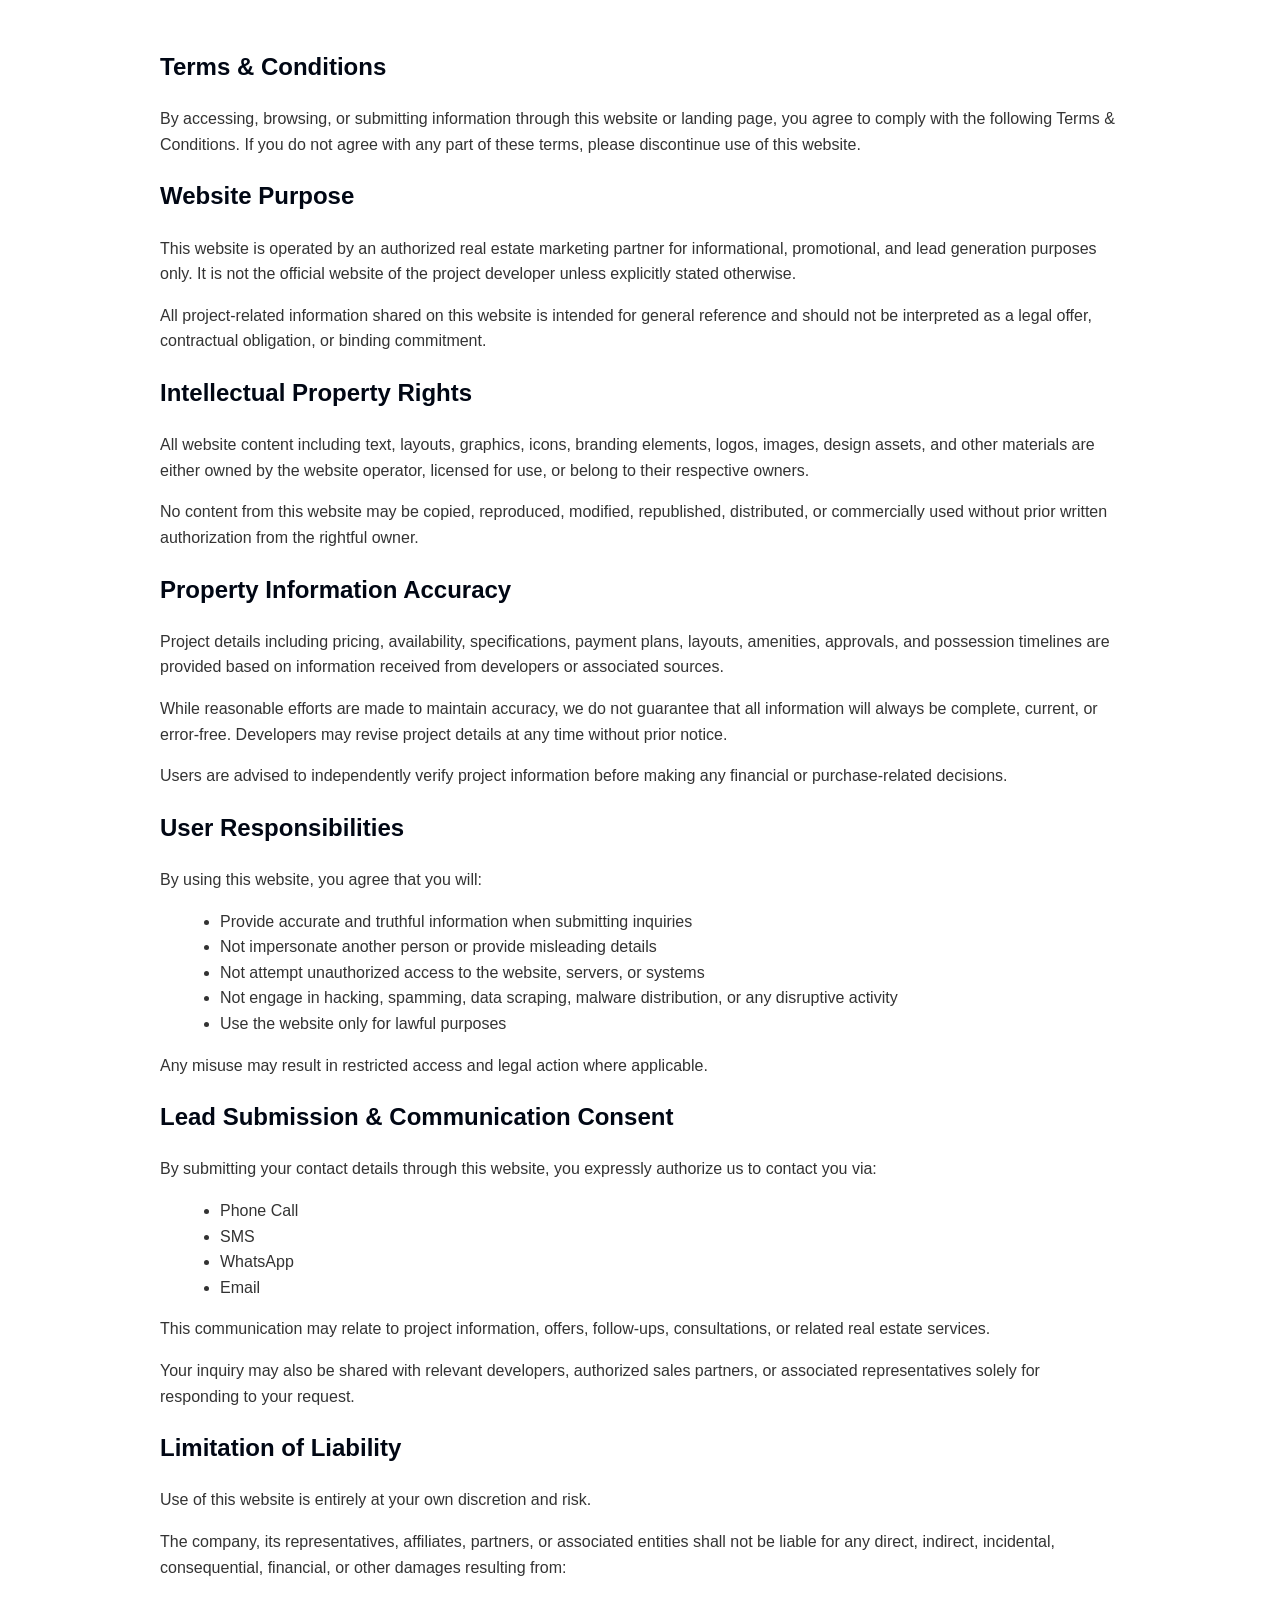
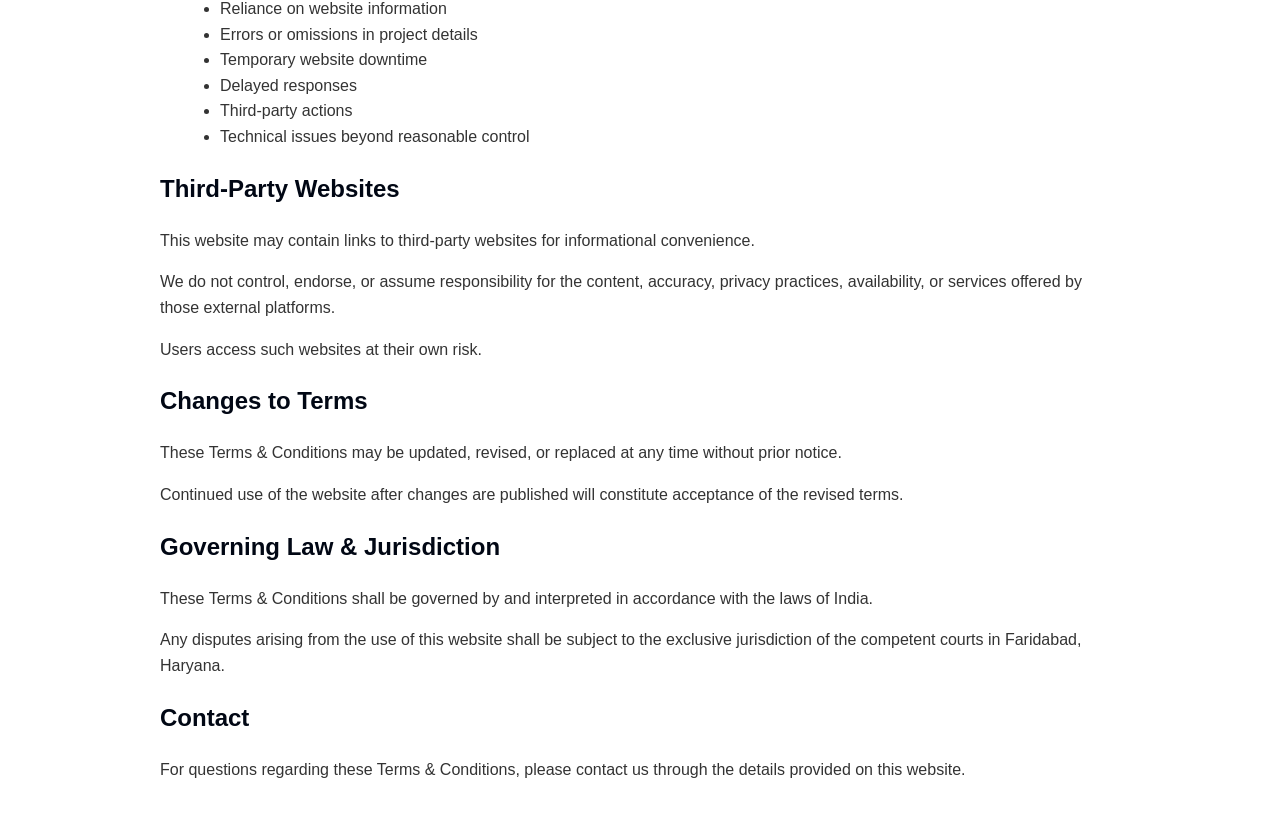
<file: disclaimer.html>
<!DOCTYPE html>
<html lang="en">
<head>
    <meta charset="UTF-8">
    <meta name="viewport" content="width=device-width, initial-scale=1.0">
    <title>Disclaimer</title>
</head>

<style>
    body {
        font-family: Arial, sans-serif;
        line-height: 1.6;
        margin: 48px 160px;
        color: #333;
    }

    h1, h2 {
        color: #010714;
    }

    ul {
        list-style-type: disc;
        margin-left: 20px;
    }

    @media (max-width: 900px) {
        body {
            margin: 24px 16px;
        }
    }

    @media (max-width: 471px) {
        body {
            margin: 12px 16px;
        }
    }
</style>

<body>
    
    <section>
    <h1>Terms & Conditions</h1>

    <p>
        By accessing, browsing, or submitting information through this website or landing page, you agree to comply with the following Terms & Conditions. If you do not agree with any part of these terms, please discontinue use of this website.
    </p>

    <h2>Website Purpose</h2>
    <p>
        This website is operated by an authorized real estate marketing partner for informational, promotional, and lead generation purposes only. It is not the official website of the project developer unless explicitly stated otherwise.
    </p>
    <p>
        All project-related information shared on this website is intended for general reference and should not be interpreted as a legal offer, contractual obligation, or binding commitment.
    </p>

    <h2>Intellectual Property Rights</h2>
    <p>
        All website content including text, layouts, graphics, icons, branding elements, logos, images, design assets, and other materials are either owned by the website operator, licensed for use, or belong to their respective owners.
    </p>
    <p>
        No content from this website may be copied, reproduced, modified, republished, distributed, or commercially used without prior written authorization from the rightful owner.
    </p>

    <h2>Property Information Accuracy</h2>
    <p>
        Project details including pricing, availability, specifications, payment plans, layouts, amenities, approvals, and possession timelines are provided based on information received from developers or associated sources.
    </p>
    <p>
        While reasonable efforts are made to maintain accuracy, we do not guarantee that all information will always be complete, current, or error-free. Developers may revise project details at any time without prior notice.
    </p>
    <p>
        Users are advised to independently verify project information before making any financial or purchase-related decisions.
    </p>

    <h2>User Responsibilities</h2>
    <p>By using this website, you agree that you will:</p>
    <ul>
        <li>Provide accurate and truthful information when submitting inquiries</li>
        <li>Not impersonate another person or provide misleading details</li>
        <li>Not attempt unauthorized access to the website, servers, or systems</li>
        <li>Not engage in hacking, spamming, data scraping, malware distribution, or any disruptive activity</li>
        <li>Use the website only for lawful purposes</li>
    </ul>
    <p>
        Any misuse may result in restricted access and legal action where applicable.
    </p>

    <h2>Lead Submission & Communication Consent</h2>
    <p>
        By submitting your contact details through this website, you expressly authorize us to contact you via:
    </p>
    <ul>
        <li>Phone Call</li>
        <li>SMS</li>
        <li>WhatsApp</li>
        <li>Email</li>
    </ul>
    <p>
        This communication may relate to project information, offers, follow-ups, consultations, or related real estate services.
    </p>
    <p>
        Your inquiry may also be shared with relevant developers, authorized sales partners, or associated representatives solely for responding to your request.
    </p>

    <h2>Limitation of Liability</h2>
    <p>
        Use of this website is entirely at your own discretion and risk.
    </p>
    <p>
        The company, its representatives, affiliates, partners, or associated entities shall not be liable for any direct, indirect, incidental, consequential, financial, or other damages resulting from:
    </p>
    <ul>
        <li>Reliance on website information</li>
        <li>Errors or omissions in project details</li>
        <li>Temporary website downtime</li>
        <li>Delayed responses</li>
        <li>Third-party actions</li>
        <li>Technical issues beyond reasonable control</li>
    </ul>

    <h2>Third-Party Websites</h2>
    <p>
        This website may contain links to third-party websites for informational convenience.
    </p>
    <p>
        We do not control, endorse, or assume responsibility for the content, accuracy, privacy practices, availability, or services offered by those external platforms.
    </p>
    <p>
        Users access such websites at their own risk.
    </p>

    <h2>Changes to Terms</h2>
    <p>
        These Terms & Conditions may be updated, revised, or replaced at any time without prior notice.
    </p>
    <p>
        Continued use of the website after changes are published will constitute acceptance of the revised terms.
    </p>

    <h2>Governing Law & Jurisdiction</h2>
    <p>
        These Terms & Conditions shall be governed by and interpreted in accordance with the laws of India.
    </p>
    <p>
        Any disputes arising from the use of this website shall be subject to the exclusive jurisdiction of the competent courts in Faridabad, Haryana.
    </p>

    <h2>Contact</h2>
    <p>
        For questions regarding these Terms & Conditions, please contact us through the details provided on this website.
    </p>
</section>


</body>
</html>
</file>
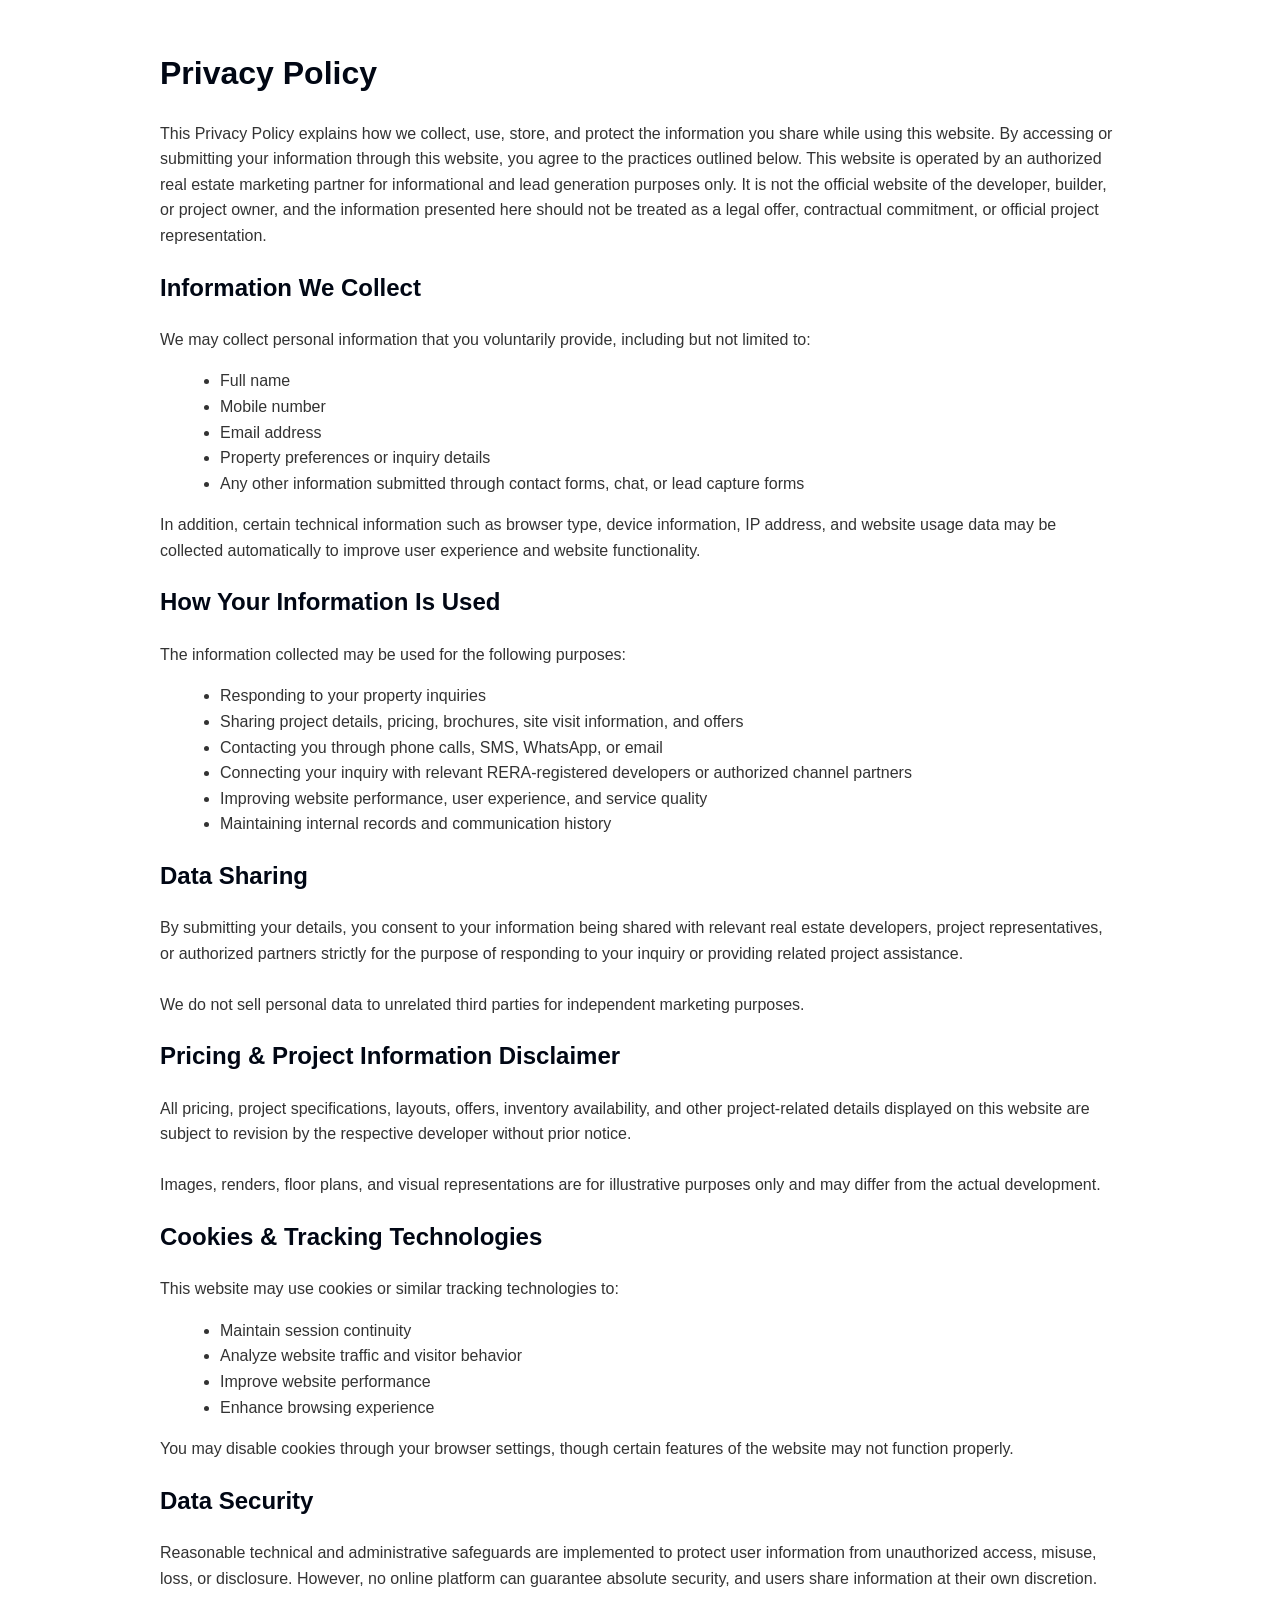
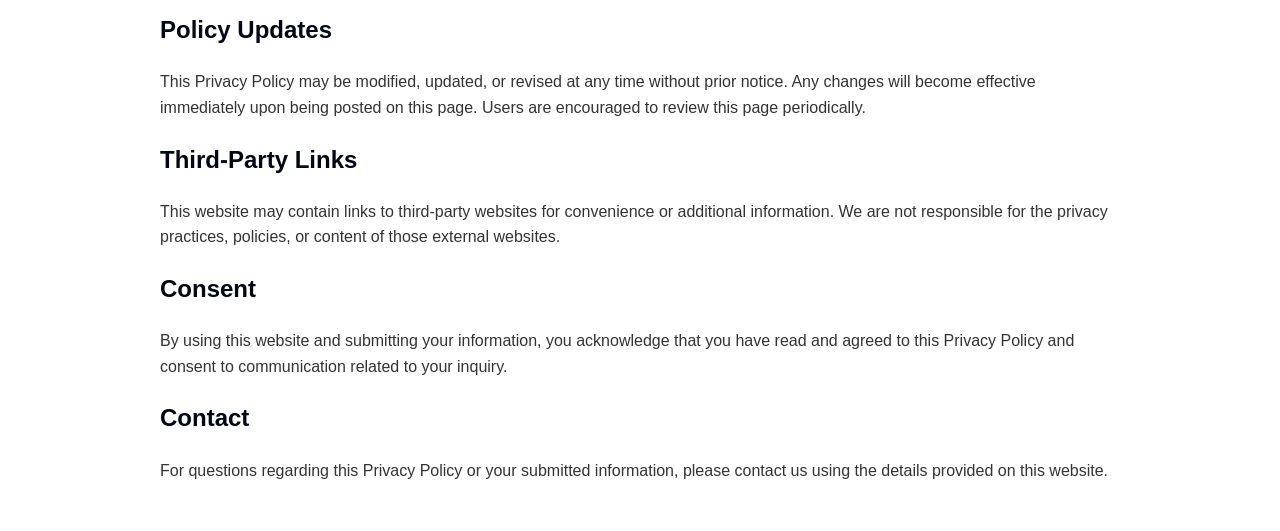
<file: privacy-policy.html>
<!DOCTYPE html>
<html lang="en">
<head>
    <meta charset="UTF-8">
    <meta name="viewport" content="width=device-width, initial-scale=1.0">
    <title>Privacy Policy</title>
</head>

<style>
    body {
        font-family: Arial, sans-serif;
        line-height: 1.6;
        margin: 48px 160px;
        color: #333;
    }

    h1, h2 {
        color: #010714;
    }

    ul {
        list-style-type: disc;
        margin-left: 20px;
    }

    @media (max-width: 900px) {
        body {
            margin: 24px 16px;
        }
    }

    @media (max-width: 471px) {
        body {
            margin: 12px 16px;
        }
    }
</style>

<body>
    <h1>Privacy Policy</h1>
    <p>
        This Privacy Policy explains how we collect, use, store, and protect the information you share while using this website. By accessing or submitting your information through this website, you agree to the practices outlined below.

        This website is operated by an authorized real estate marketing partner for informational and lead generation purposes only. It is not the official website of the developer, builder, or project owner, and the information presented here should not be treated as a legal offer, contractual commitment, or official project representation. 
    </p>

    <h2>Information We Collect</h2>
    <p>We may collect personal information that you voluntarily provide, including but not limited to:</p>
    <ul>
        <li>Full name</li>
        <li>Mobile number</li>
        <li>Email address</li>
        <li>Property preferences or inquiry details</li>
        <li>Any other information submitted through contact forms, chat, or lead capture forms</li>
    </ul>
    <p>In addition, certain technical information such as browser type, device information, IP address, and website usage data may be collected automatically to improve user experience and website functionality.</p>

    <h2>How Your Information Is Used</h2>
    <p>The information collected may be used for the following purposes:</p>
    <ul>
        <li>Responding to your property inquiries</li>
        <li>Sharing project details, pricing, brochures, site visit information, and offers</li>
        <li>Contacting you through phone calls, SMS, WhatsApp, or email</li>
        <li>Connecting your inquiry with relevant RERA-registered developers or authorized channel partners</li>
        <li>Improving website performance, user experience, and service quality</li>
        <li>Maintaining internal records and communication history</li>
    </ul>

    <h2>Data Sharing</h2>
    <p>
        By submitting your details, you consent to your information being shared with relevant real estate developers, project representatives, or authorized partners strictly for the purpose of responding to your inquiry or providing related project assistance.
        <br><br>
        We do not sell personal data to unrelated third parties for independent marketing purposes.
    </p>

    <h2>Pricing & Project Information Disclaimer</h2>
    <p>All pricing, project specifications, layouts, offers, inventory availability, and other project-related details displayed on this website are subject to revision by the respective developer without prior notice.

    <br><br>

    Images, renders, floor plans, and visual representations are for illustrative purposes only and may differ from the actual development.

    </p>

    <h2>Cookies & Tracking Technologies</h2>
    <p>This website may use cookies or similar tracking technologies to:</p>

    <ul>
        <li>Maintain session continuity</li>
        <li>Analyze website traffic and visitor behavior</li>
        <li>Improve website performance</li>
        <li>Enhance browsing experience</li>
    </ul>

    <p>You may disable cookies through your browser settings, though certain features of the website may not function properly.</p>

    <h2>Data Security</h2>
    <p>Reasonable technical and administrative safeguards are implemented to protect user information from unauthorized access, misuse, loss, or disclosure. However, no online platform can guarantee absolute security, and users share information at their own discretion.</p>

    <h2>Policy Updates</h2>
    <p>This Privacy Policy may be modified, updated, or revised at any time without prior notice. Any changes will become effective immediately upon being posted on this page. Users are encouraged to review this page periodically.</p>

    <h2>Third-Party Links</h2>

    <p>This website may contain links to third-party websites for convenience or additional information. We are not responsible for the privacy practices, policies, or content of those external websites.</p>

    <h2>Consent</h2>
    <p>By using this website and submitting your information, you acknowledge that you have read and agreed to this Privacy Policy and consent to communication related to your inquiry.</p>

    <h2>Contact</h2>
    <p>For questions regarding this Privacy Policy or your submitted information, please contact us using the details provided on this website.</p>
    


</body>
</html>
</file>
